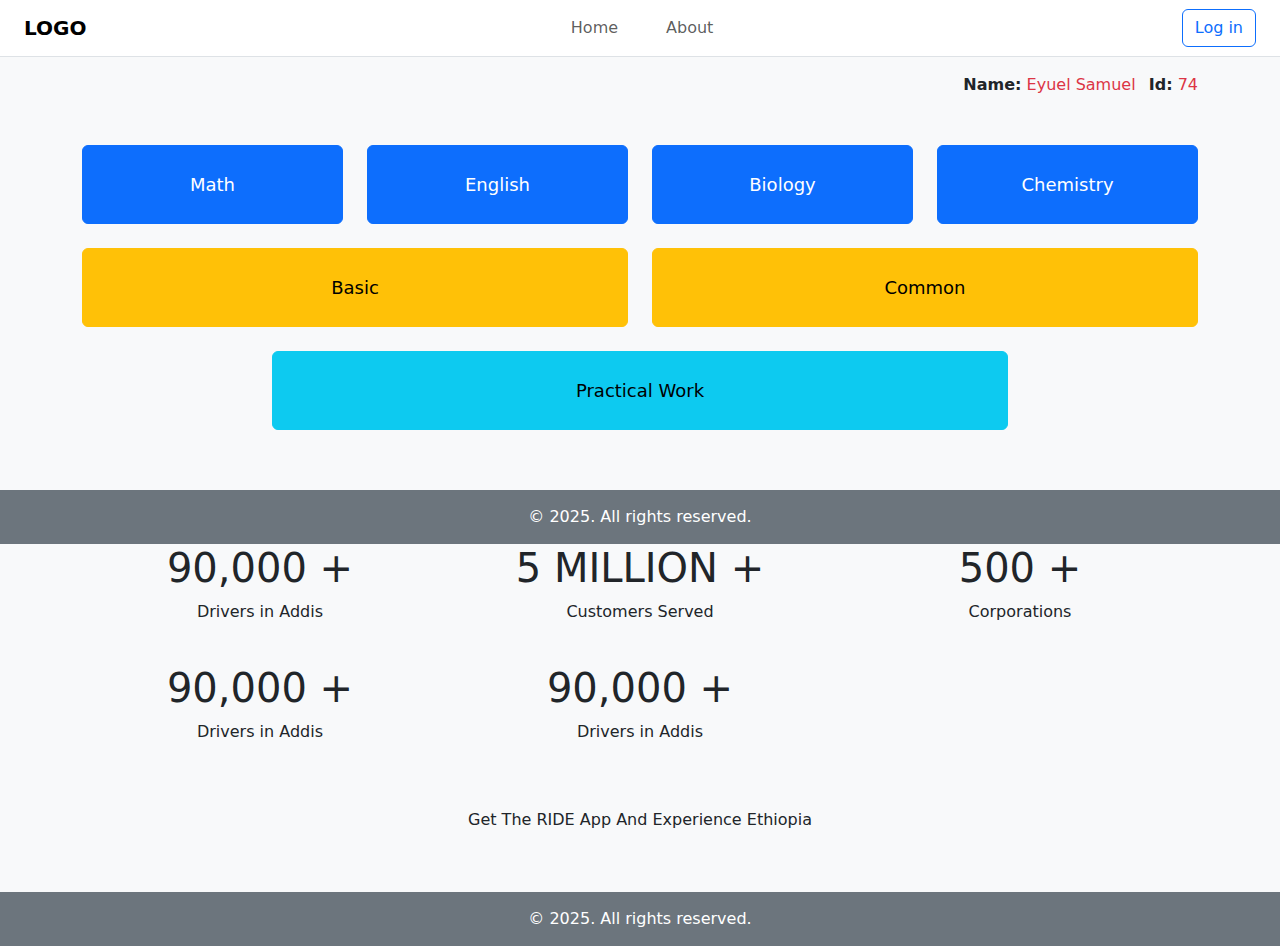
<file: index2.html>
<!DOCTYPE html>
<html lang="en">
<head>
  <meta charset="UTF-8">
  <title>Dashboard</title>

  <!-- Bootstrap -->
  <link href="https://cdn.jsdelivr.net/npm/bootstrap@5.3.2/dist/css/bootstrap.min.css" rel="stylesheet">

  <style>
    body {
      background: #f8f9fa;
    }

    .btn-box {
      padding: 25px;
      font-size: 18px;
      font-weight: 500;
    }

    footer {
      background: #6c757d;
      color: white;
      padding: 15px;
      text-align: center;
      margin-top: 60px;
    }
  </style>
</head>
<body>

<!-- NAVBAR -->
<nav class="navbar navbar-expand-lg navbar-light bg-white border-bottom">
  <div class="container-fluid px-4">
    <a class="navbar-brand fw-bold" href="#">LOGO</a>

    <div class="collapse navbar-collapse justify-content-center">
      <ul class="navbar-nav">
        <li class="nav-item mx-3">
          <a class="nav-link" href="#">Home</a>
        </li>
        <li class="nav-item mx-3">
          <a class="nav-link" href="#">About</a>
        </li>
      </ul>
    </div>

    <a class="btn btn-outline-primary" href="#">Log in</a>
  </div>
</nav>

<!-- USER INFO -->
<div class="container mt-3 text-end">
  <strong>Name:</strong> <span class="text-danger">Eyuel Samuel</span>
  <strong class="ms-2">Id:</strong> <span class="text-danger">74</span>
</div>

<!-- BUTTONS -->
<div class="container mt-5">

  <!-- Row 1 -->
  <div class="row text-center mb-4">
    <div class="col-md-3">
      <div class="btn btn-primary w-100 btn-box">Math</div>
    </div>
    <div class="col-md-3">
      <div class="btn btn-primary w-100 btn-box">English</div>
    </div>
    <div class="col-md-3">
      <div class="btn btn-primary w-100 btn-box">Biology</div>
    </div>
    <div class="col-md-3">
      <div class="btn btn-primary w-100 btn-box">Chemistry</div>
    </div>
  </div>

  <!-- Row 2 -->
  <div class="row text-center mb-4">
    <div class="col-md-6">
      <div class="btn btn-warning w-100 btn-box">Basic</div>
    </div>
    <div class="col-md-6">
      <div class="btn btn-warning w-100 btn-box">Common</div>
    </div>
  </div>

  <!-- Row 3 -->
  <div class="row text-center">
    <div class="col-md-8 mx-auto">
      <div class="btn btn-info w-100 btn-box">Practical Work</div>
    </div>
  </div>

</div>

<!-- FOOTER -->
<footer>
  © 2025. All rights reserved.
</footer>

</body>
</html>



<section class="stats-section">
  <div class="container">
    <div class="row text-center g-4">

      <div class="col-md-4">
        <div class="stat-box">
          <h1>90,000 +</h1>
          <p>Drivers in Addis</p>
        </div>
      </div>

      <div class="col-md-4">
        <div class="stat-box">
          <h1>5 MILLION +</h1>
          <p>Customers Served</p>
        </div>
      </div>

      <div class="col-md-4">
        <div class="stat-box">
          <h1>500 +</h1>
          <p>Corporations</p>
        </div>
      </div>
      <div class="col-md-4">
        <div class="stat-box">
          <h1>90,000 +</h1>
          <p>Drivers in Addis</p>
        </div>
      </div>
      <div class="col-md-4">
        <div class="stat-box">
          <h1>90,000 +</h1>
          <p>Drivers in Addis</p>
        </div>
      </div>

    </div>

    <p class="text-center mt-5 footer-text">
      Get The RIDE App And Experience Ethiopia
    </p>
  </div>
</section>
<script src="https://cdn.jsdelivr.net/npm/bootstrap@5.3.8/dist/js/bootstrap.bundle.min.js" integrity="sha384-FKyoEForCGlyvwx9Hj09JcYn3nv7wiPVlz7YYwJrWVcXK/BmnVDxM+D2scQbITxI" crossorigin="anonymous"></script>
<footer>
  © 2025. All rights reserved.
</footer>

</body>
</html>
</file>
